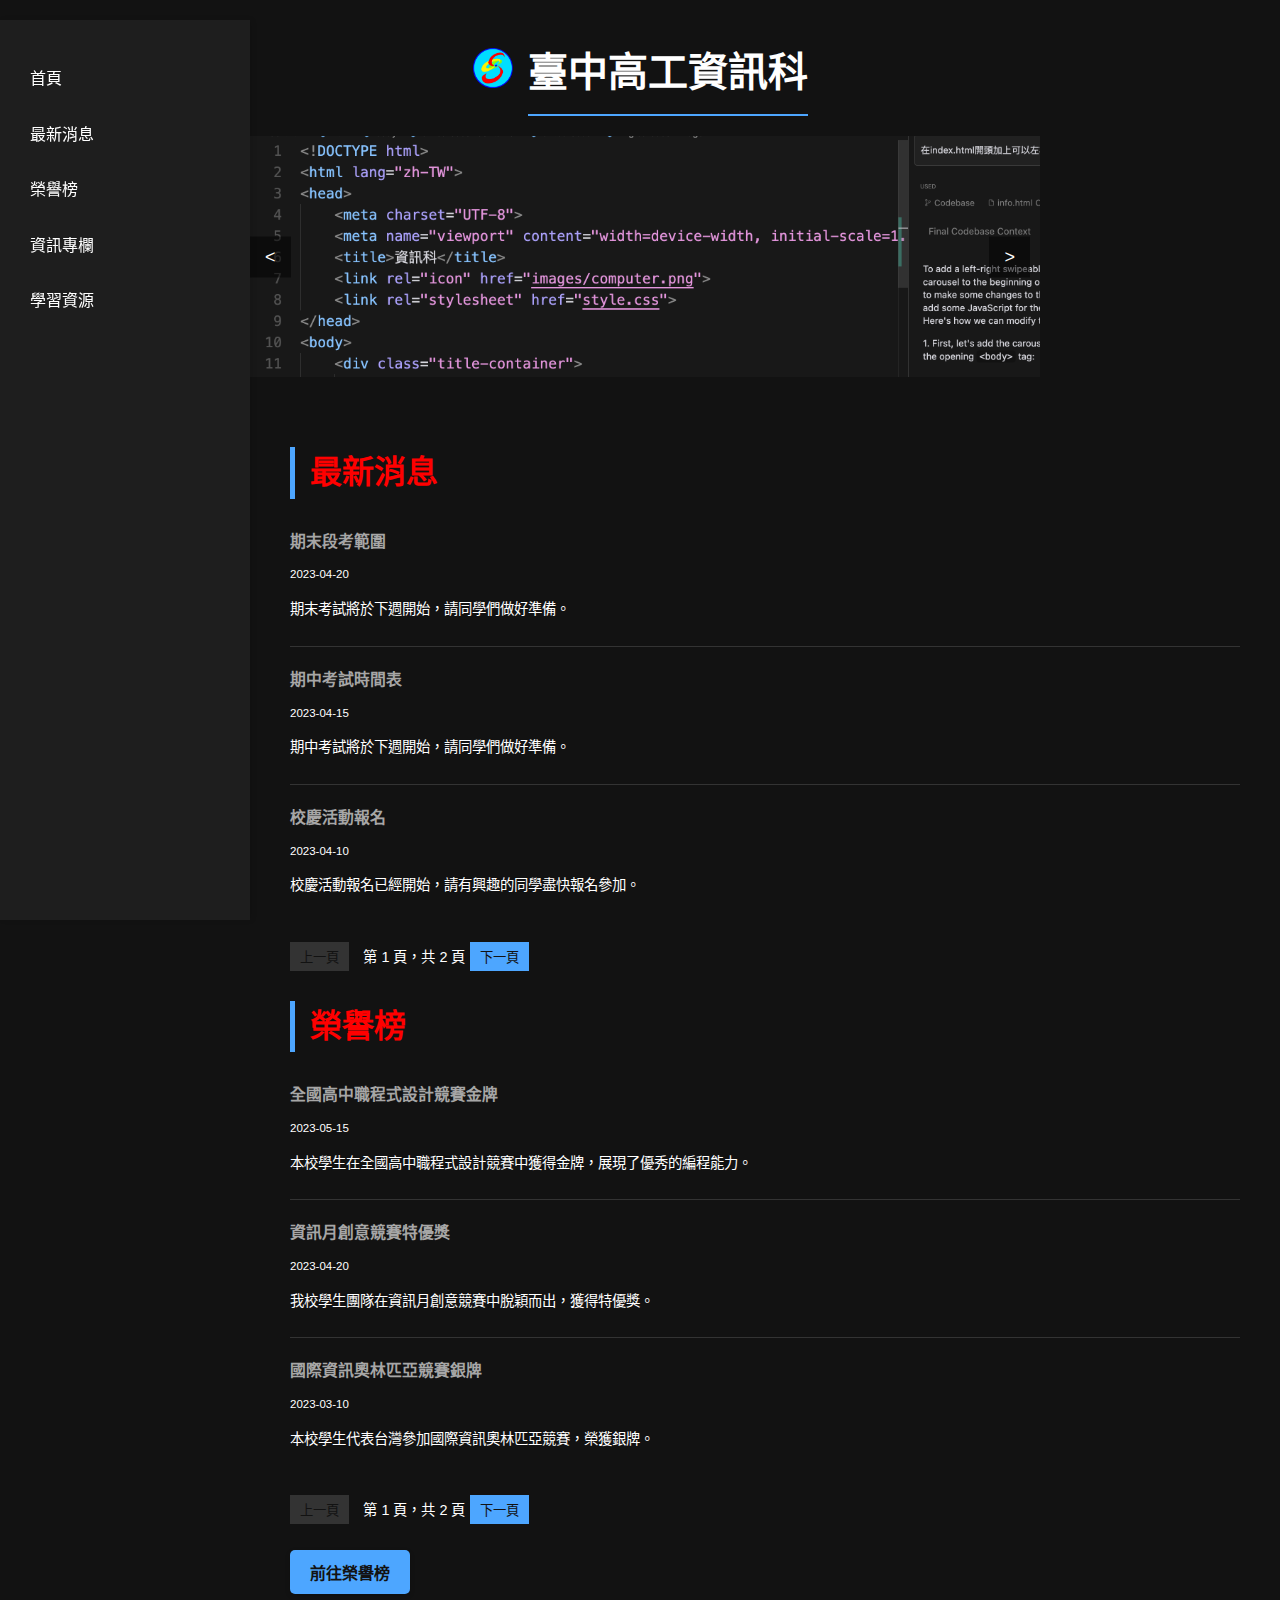
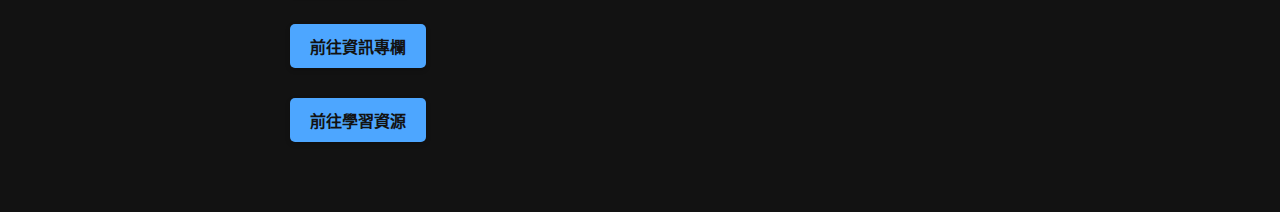
<file: index.html>
<!DOCTYPE html>
<html lang="zh-TW">
<head>
    <meta charset="UTF-8">
    <meta name="viewport" content="width=device-width, initial-scale=1.0">
    <title>資訊科</title>
    <link rel="icon" href="images/computer.png">
    <link rel="stylesheet" href="style.css">
</head>
<body>
    <div class="title-container">
        <img src="images/computer.png" alt="logo" class="title-icon">
        <h1>臺中高工資訊科</h1>
    </div>
    <div class="carousel-container">
        <div class="carousel">
            <img src="images/image.png" alt="Introduction 1" class="carousel-image">
            <img src="images/image.png" alt="Introduction 2" class="carousel-image">
            <img src="images/image.png" alt="Introduction 3" class="carousel-image">
        </div>
        <button class="carousel-button prev">&lt;</button>
        <button class="carousel-button next">&gt;</button>
    </div>
    <div class="content-wrapper">
        <button id="menu-toggle" class="menu-toggle">☰</button>
        <div class="sidebar-container">
            <div class="sidebar">
                <nav>
                    <ul>
                        <li><a href="#home">首頁</a></li>
                        <li><a href="#news">最新消息</a></li>
                        <li><a href="#awards">榮譽榜</a></li>
                        <li><a href="#info">資訊專欄</a></li>
                        <li><a href="#learning">學習資源</a></li>
                    </ul>
                </nav>
            </div>
        </div>
        <div class="main-content">
            <section id="home"></section>

            <section id="news">
                <h2 class="highlight-title">最新消息</h2>
                <div id="announcement-board"></div>
                <div id="pagination">
                    <button id="prev-page">上一頁</button>
                    <span id="page-info"></span>
                    <button id="next-page">下一頁</button>
                </div>
            </section>
            <section id="awards">
                <h2 class="highlight-title">榮譽榜</h2>
                <div id="awards-board"></div>
                <div id="awards-pagination">
                    <button id="awards-prev-page">上一頁</button>
                    <span id="awards-page-info"></span>
                    <button id="awards-next-page">下一頁</button>
                </div>
                <br>
                <button onclick="window.location.href='awards/awards.html'" class="nav-button">前往榮譽榜</button>
            </section>
            <section id="info">
                <button onclick="window.location.href='info/info.html'" class="nav-button">前往資訊專欄</button>
            </section>
            <section id="learning">
                <button onclick="window.location.href='learning/learning.html'" class="nav-button">前往學習資源</button>
            </section>
        </div>
    </div>
    <button id="back-to-top" title="回到頂部">↑</button>
    <script src="script.js"></script>
</body>
</html>
</file>
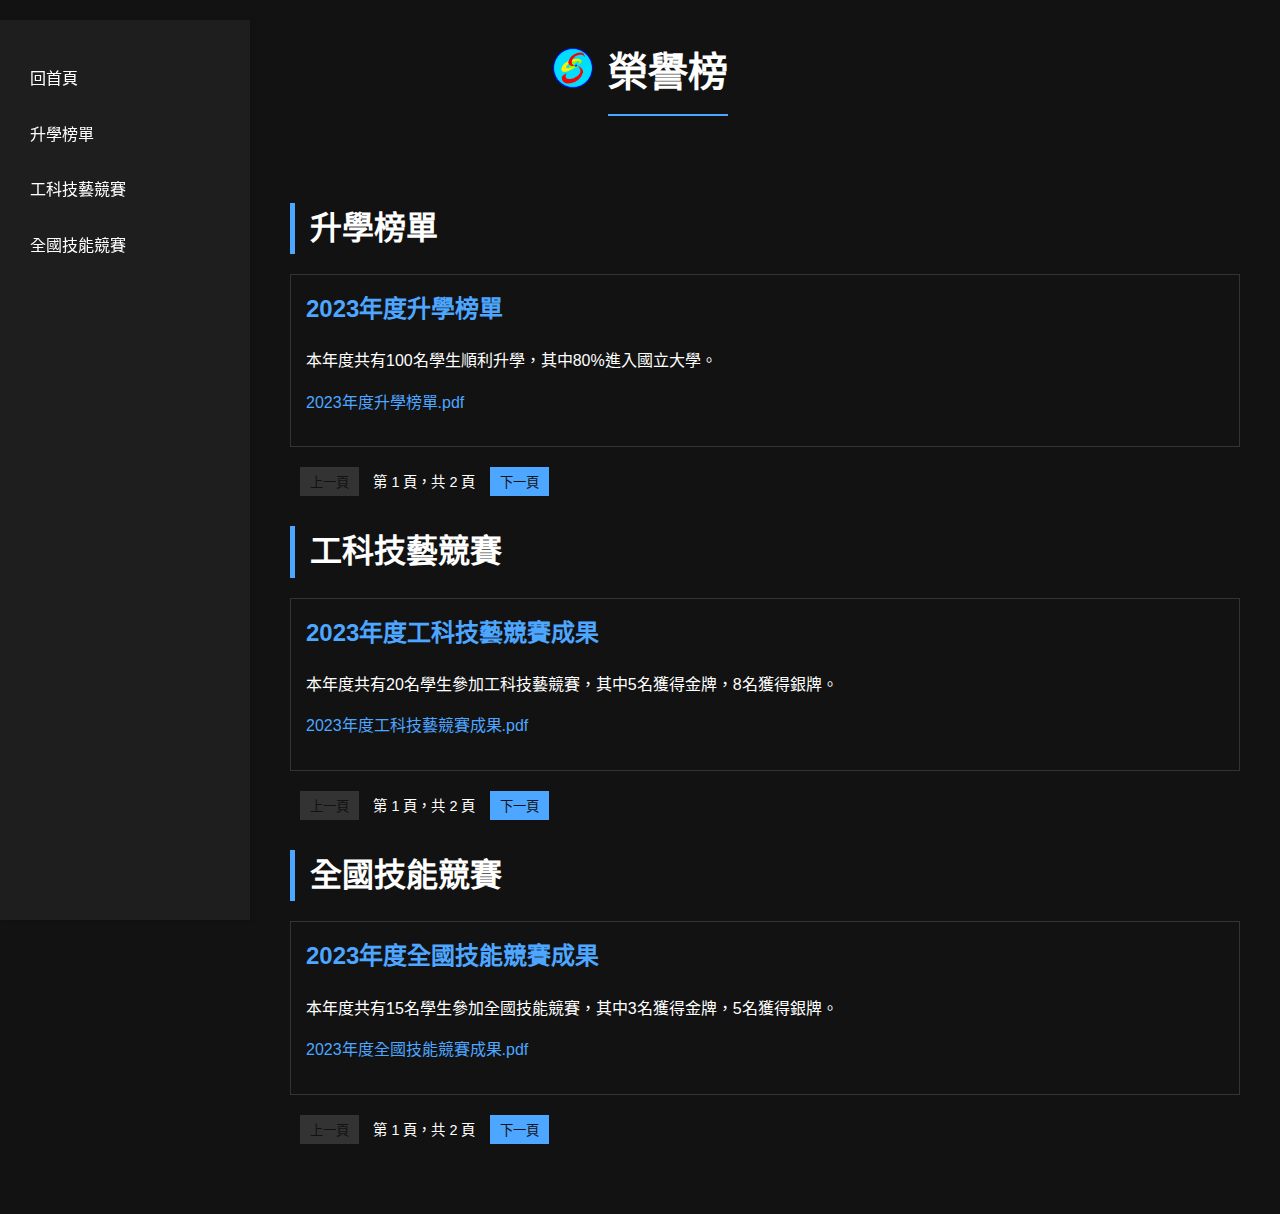
<file: awards/awards.html>
<!DOCTYPE html>
<html lang="zh-TW">
<head>
    <meta charset="UTF-8">
    <meta name="viewport" content="width=device-width, initial-scale=1.0">
    <title>資訊科</title>
    <link rel="icon" href="../images/computer.png">
    <link rel="stylesheet" href="../style.css">
</head>
<body>
    <div class="title-container">
        <img src="../images/computer.png" alt="logo" class="title-icon">
        <h1>榮譽榜</h1>
    </div>
    <div class="content-wrapper">
        <button id="menu-toggle" class="menu-toggle">☰</button>
        <div class="sidebar-container">
        <div class="sidebar">
            <nav>
                <ul>
                    <li><a href="../index.html">回首頁</a></li>
                    <li><a href="#graduation">升學榜單</a></li>
                    <li><a href="#technical">工科技藝競賽</a></li>
                    <li><a href="#skill">全國技能競賽</a></li>
                    </ul>
                </nav>
            </div>
        </div>
        <div class="main-content">
            <!-- <section id="home">
                <h2>歡迎來到榮譽榜</h2>
                <p>這裡是資訊科的榮譽榜</p>
            </section> -->

            <section id="graduation">
                <h2>升學榜單</h2>
                <div id="graduation-board"></div>
                <div id="graduation-pagination">
                    <button id="graduation-prev-page">上一頁</button>
                    <span id="graduation-page-info"></span>
                    <button id="graduation-next-page">下一頁</button>
                </div>
            </section>

            <section id="technical">
                <h2>工科技藝競賽</h2>
                <div id="technical-board"></div>
                <div id="technical-pagination">
                    <button id="technical-prev-page">上一頁</button>
                    <span id="technical-page-info"></span>
                    <button id="technical-next-page">下一頁</button>
                </div>
            </section>

            <section id="skill">
                <h2>全國技能競賽</h2>
                <div id="skill-board"></div>
                <div id="skill-pagination">
                    <button id="skill-prev-page">上一頁</button>
                    <span id="skill-page-info"></span>
                    <button id="skill-next-page">下一頁</button>
                </div>
            </section>

        </div>
    </div>

    <script src="scriptAwards.js"></script>
</body>
</html>
</file>
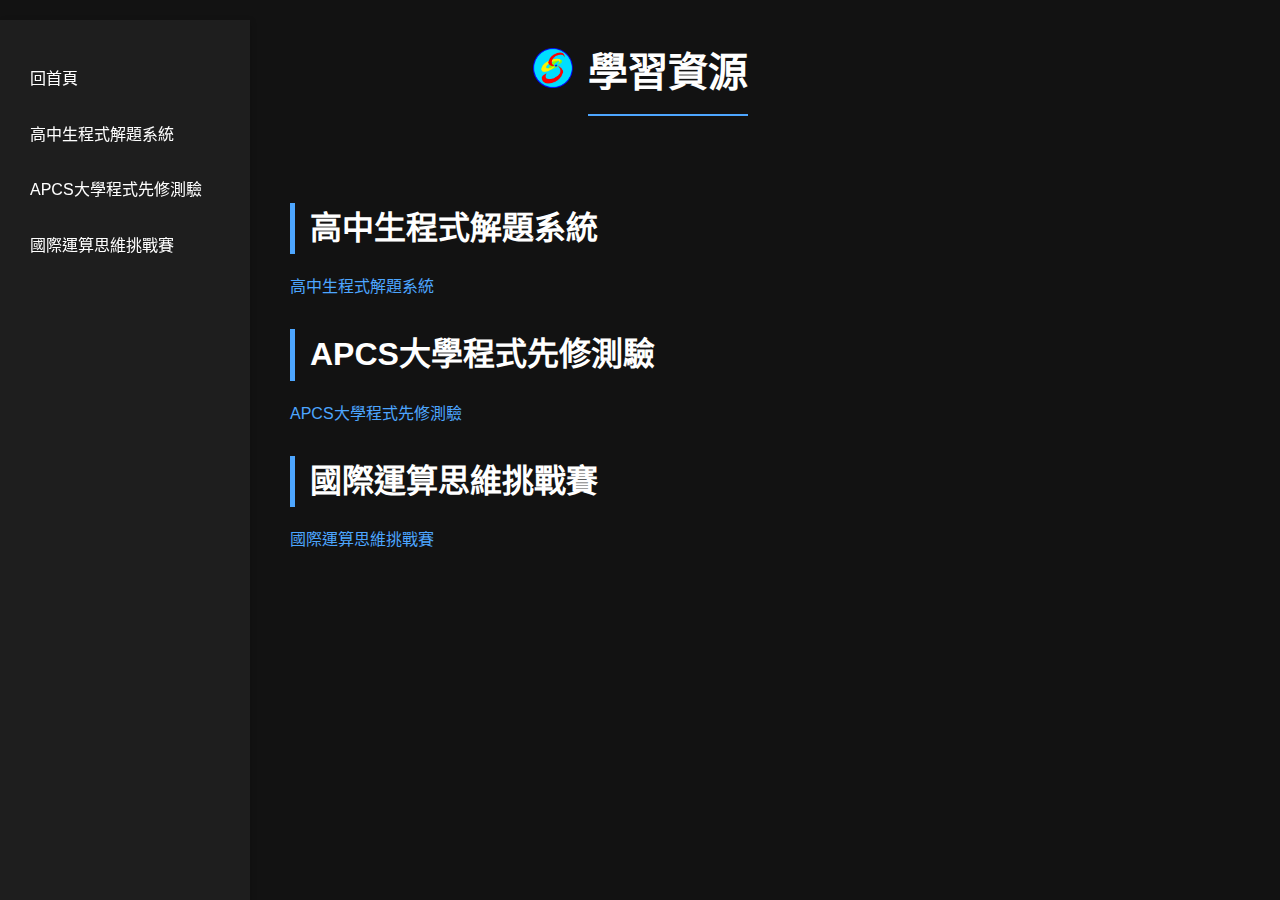
<file: learning/learning.html>
<!DOCTYPE html>
<html lang="zh-TW">
<head>
    <meta charset="UTF-8">
    <meta name="viewport" content="width=device-width, initial-scale=1.0">
    <title>資訊科</title>
    <link rel="icon" href="../images/computer.png">
    <link rel="stylesheet" href="../style.css">
</head>
<body>
    <div class="title-container">
        <img src="../images/computer.png" alt="logo" class="title-icon">
        <h1>學習資源</h1>
    </div>
    <div class="content-wrapper">
        <button id="menu-toggle" class="menu-toggle">☰</button>
        <div class="sidebar-container">
            <div class="sidebar">
                <nav>
                    <ul>
                        <li><a href="../index.html">回首頁</a></li>
                        <li><a href="#zerojudge">高中生程式解題系統</a></li>
                        <li><a href="#APCS">APCS大學程式先修測驗</a></li>
                        <li><a href="#ICPC">國際運算思維挑戰賽</a></li>
                    </ul>
                </nav>
            </div>
        </div>
        <div class="main-content">
            <section id="zerojudge">
                <h2>高中生程式解題系統</h2>
                <a href="https://zerojudge.tw/">高中生程式解題系統</a>
            </section>

            <section id="APCS">
                <h2>APCS大學程式先修測驗</h2>
                <a href="https://apcs.csie.ntnu.edu.tw/">APCS大學程式先修測驗</a>
            </section>

            <section id="ICPC">
                <h2>國際運算思維挑戰賽</h2>
                <a href="https://bebras.csie.ntnu.edu.tw/">國際運算思維挑戰賽</a>
            </section>
        </div>
    </div>

    <script src="scriptLearning.js"></script>
</body>
</html>
</file>
<file: style.css>
/* 定義全局變量 */
:root {
  --primary-color: #4da6ff;
  --secondary-color: #a6a6a6;
  --background-color: #121212;
  --text-color: #ffffff;
  --border-color: #333333;
  --hover-color: #66b3ff;
}

/* 基本頁面樣式 */
body {
  font-family: 'Segoe UI', Tahoma, Geneva, Verdana, sans-serif;
  line-height: 1.6;
  color: var(--text-color);
  margin: 0;
  padding: 0;
  display: flex;
  flex-direction: column;
  min-height: 100vh;
  background-color: var(--background-color);
  animation: fadeIn 1s ease-in;
}

@keyframes fadeIn {
  from { opacity: 0; }
  to { opacity: 1; }
}

/* 標題樣式 */
h1 {
  text-align: center;
  color: var(--text-color);
  padding: 20px 0;
  margin: 0;
  background-color: var(--background-color);
  font-size: 2.5em;
  border-bottom: 2px solid var(--primary-color);
  padding-bottom: 10px;
}

/* 標題樣式 */
h2 {
  color: var(--text-color);
  margin-bottom: 20px;
  font-size: 2em;
  border-left: 5px solid var(--primary-color);
  padding-left: 15px;
}

/* 標題樣式 */
h3 {
  color: var(--primary-color);
  margin-bottom: 20px;
  font-size: 1.5em;
}

/* 內容佈局 */
.content-wrapper {
    display: flex;
    padding: 20px;
    position: relative;
}

/* 側邊欄容器樣式 */
.sidebar-container {
    position: fixed;
    left: -250px;
    top: 20px;
    width: 250px;
    height: 100%;
    background-color: #1e1e1e;
    transition: left 0.3s ease-in-out;
    z-index: 1000;
    box-shadow: 2px 0 5px rgba(0, 0, 0, 0.1);
}

/* 側邊欄樣式 */
.sidebar {
    padding: 20px;
    height: 100%;
    overflow-y: auto;
}

/* 菜單按鈕樣式 */
.menu-toggle {
    position: fixed;
    top: 10px;
    left: 10px;
    z-index: 1001;
    background-color: var(--primary-color);
    color: var(--background-color);
    border: none;
    padding: 10px;
    font-size: 20px;
    cursor: pointer;
}

/* 響應式設計 */
@media (min-width: 769px) {
    .content-wrapper {
        padding-left: 250px;
    }

    .sidebar-container {
        left: 0;
    }

    .menu-toggle {
        display: none;
    }
}

@media (max-width: 768px) {
    .sidebar-container {
        left: -250px;
    }

    .sidebar-container.active {
        left: 0;
    }

    .menu-toggle {
        display: block;
    }
}

/* 側邊欄列表樣式 */
.sidebar ul {
    list-style-type: none;
    padding: 0;
}

/* 側邊欄列表項樣式 */
.sidebar li {
    margin-bottom: 10px;
}

/* 側邊欄連結樣式 */
.sidebar a {
    text-decoration: none;
    color: var(--text-color);
    padding: 10px;
    display: block;
    transition: background-color 0.3s;
}

/* 側邊欄連結hover樣式 */
.sidebar a:hover {
    background-color: #f0f0f0;
    transform: translateX(5px);
    transition: all 0.3s ease;
}

/* 側邊欄活躍連結樣式 */
.sidebar a.active {
    font-weight: bold;
    color: var(--background-color);
    background-color: var(--primary-color);
}

/* 主要內容區域 */
.main-content {
  flex: 1;
  padding: 20px;
  margin-left: 20px;
}

/* 區塊間距 */
section {
  margin-bottom: 30px;
}

/* 連結樣式 */
a {
  color: var(--primary-color);
  text-decoration: none;
}

/* 高亮標題樣式 */
.highlight-title {
  color: red;
  font-weight: bold;
}

/* 標題容器樣式 */
.title-container {
  display: flex;
  align-items: center;
  justify-content: center;
  padding: 20px 0;
  background-color: var(--background-color);
}

/* 標題圖示樣式 */
.title-icon {
  width: 40px;
  height: 40px;
  margin-right: 15px;
}

/* 公告板樣式 */
#announcement-board {
  margin-top: 20px;
}

/* 公告樣式 */
.announcement {
  border-bottom: 1px solid var(--border-color);
  padding: 10px 0;
  margin-bottom: 10px;
  font-size: 0.9em;
}

/* 最後一條公告不顯示底線 */
.announcement:last-child {
  border-bottom: none;
}

/* 公告標題樣式 */
.announcement h3 {
  margin-top: 0;
  margin-bottom: 5px;
  color: var(--secondary-color);
  font-size: 1.1em;
}

/* 公告日期樣式 */
.announcement .date {
  font-size: 0.8em;
  color: var(--text-color);
  margin-bottom: 5px;
}

/* 附件樣式 */
.attachment {
  margin-top: 10px;
  font-size: 0.9em;
}

/* 附件連結樣式 */
.attachment a {
  color: var(--primary-color);
  text-decoration: none;
}

/* 附件連結hover樣式 */
.attachment a:hover {
  text-decoration: underline;
}

/* 分頁控制樣式 */
#pagination {
  margin-top: 20px;
  text-align: left;
}

/* 分頁按鈕樣式 */
#pagination button {
  margin-right: 10px;
  padding: 5px 10px;
  background-color: var(--primary-color);
  color: var(--background-color);
  border: none;
  cursor: pointer;
}

/* 無效分頁按鈕樣式 */
#pagination button:disabled {
  background-color: var(--border-color);
  cursor: not-allowed;
}

/* 分頁資訊樣式 */
#page-info {
  font-size: 0.9em;
  color: var(--text-color);
}

/* 獎項板塊樣式 */
#awards-board {
  margin-top: 20px;
}

/* 獎項樣式 */
.award {
  border-bottom: 1px solid var(--border-color);
  padding: 10px 0;
  margin-bottom: 10px;
  font-size: 0.9em;
}

/* 最後一條獎項不顯示底線 */
.award:last-child {
  border-bottom: none;
}

/* 獎項標題樣式 */
.award h3 {
  margin-top: 0;
  margin-bottom: 5px;
  color: var(--secondary-color);
  font-size: 1.1em;
}

/* 獎項日期樣式 */
.award .date {
  font-size: 0.8em;
  color: var(--text-color);
  margin-bottom: 5px;
}

/* 獎項分頁控制樣式 */
#awards-pagination {
  margin-top: 20px;
  text-align: left;
}

/* 獎項頁按鈕樣式 */
#awards-pagination button {
  margin-right: 10px;
  padding: 5px 10px;
  background-color: var(--primary-color);
  color: var(--background-color);
  border: none;
  cursor: pointer;
}

/* 獎項無效分頁按鈕樣式 */
#awards-pagination button:disabled {
  background-color: var(--border-color);
  cursor: not-allowed;
}

/* 獎項分頁資訊樣式 */
#awards-page-info {
  font-size: 0.9em;
  color: var(--text-color);
}

/* 導航按鈕樣式 */
.nav-button {
  display: inline-block;
  padding: 10px 20px;
  background-color: var(--primary-color);
  color: var(--background-color);
  border: none;
  border-radius: 5px;
  cursor: pointer;
  font-size: 16px;
  font-weight: bold;
  text-transform: uppercase;
  transition: all 0.3s ease;
  box-shadow: 0 2px 5px rgba(0, 0, 0, 0.2);
}

/* 專業按鈕hover樣式 */
.nav-button:hover {
  background-color: var(--hover-color);
  transform: translateY(-2px);
  box-shadow: 0 4px 8px rgba(0, 0, 0, 0.2);
}

/* 專按鈕active樣式 */
.nav-button:active {
  transform: translateY(1px);
  box-shadow: 0 1px 3px rgba(0, 0, 0, 0.2);
}

/* 畢業記錄樣式 */
.graduation-record {
  border: 1px solid var(--border-color);
  padding: 15px;
  margin-bottom: 20px;
  background-color: var(--background-color);
}

/* 畢業記錄標題樣式 */
.graduation-record h3 {
  color: var(--primary-color);
  margin-top: 0;
}

/* 畢業記錄表樣式 */
.graduation-record ul {
  list-style-type: none;
  padding-left: 0;
}

/* 畢業記錄列表項樣式 */
.graduation-record li {
  margin-bottom: 5px;
}

/* 畢業記錄分頁控制樣式 */
#graduation-pagination {
  margin-top: 20px;
  text-align: left;
}

/* 畢業記錄分頁按鈕樣式 */
#graduation-pagination button {
  margin: 0 10px;
  padding: 5px 10px;
  background-color: var(--primary-color);
  color: var(--background-color);
  border: none;
  cursor: pointer;
}

/* 畢業記錄無效分頁按鈕樣式 */
#graduation-pagination button:disabled {
  background-color: var(--border-color);
  cursor: not-allowed;
}

/* 畢業記錄分頁資訊樣式 */
#graduation-page-info {
  font-size: 0.9em;
  color: var(--text-color);
}

/* 畢業記錄文件樣式 */
.graduation-record .document {
  margin-top: 10px;
}

/* 畢業記錄文件連結樣式 */
.graduation-record .document a {
  color: var(--primary-color);
  text-decoration: none;
}

/* 畢業記錄文件連結hover樣式 */
.graduation-record .document a:hover {
  text-decoration: underline;
}

/* 技術記錄樣式 */
.technical-record {
  border: 1px solid var(--border-color);
  padding: 15px;
  margin-bottom: 20px;
  background-color: var(--background-color);
}

/* 技術記錄標題樣式 */
.technical-record h3 {
  color: var(--primary-color);
  margin-top: 0;
}

/* 技術記錄文件樣式 */
.technical-record .document {
  margin-top: 10px;
}

/* 技術記錄文件連結樣式 */
.technical-record .document a {
  color: var(--primary-color);
  text-decoration: none;
}

/* 技術記錄文件連結hover樣式 */
.technical-record .document a:hover {
  text-decoration: underline;
}

/* 技術記錄分頁控制樣式 */
#technical-pagination {
  margin-top: 20px;
  text-align: left;
}

/* 技術記錄分頁按鈕樣式 */
#technical-pagination button {
  margin: 0 10px;
  padding: 5px 10px;
  background-color: var(--primary-color);
  color: var(--background-color);
  border: none;
  cursor: pointer;
}

/* 技術記錄無效分頁按鈕樣式 */
#technical-pagination button:disabled {
  background-color: var(--border-color);
  cursor: not-allowed;
}

/* 技術記錄分頁資訊樣式 */
#technical-page-info {
  font-size: 0.9em;
  color: var(--text-color);
}

/* 技能記錄樣式 */
.skill-record {
  border: 1px solid var(--border-color);
  padding: 15px;
  margin-bottom: 20px;
  background-color: var(--background-color);
}

/* 技能記錄標題樣式 */
.skill-record h3 {
  color: var(--primary-color);
  margin-top: 0;
}

/* 技能記錄文件樣 */
.skill-record .document {
  margin-top: 10px;
}

/* 技能記錄文件連結樣式 */
.skill-record .document a {
  color: var(--primary-color);
  text-decoration: none;
}

/* 技能記錄文件連結hover樣式 */
.skill-record .document a:hover {
  text-decoration: underline;
}

/* 技能記錄分頁控制樣式 */
#skill-pagination {
  margin-top: 20px;
  text-align: left;
}

/* 技能記錄分頁按鈕樣式 */
#skill-pagination button {
  margin: 0 10px;
  padding: 5px 10px;
  background-color: var(--primary-color);
  color: var(--background-color);
  border: none;
  cursor: pointer;
}

/* 技能記錄無效分頁按鈕樣式 */
#skill-pagination button:disabled {
  background-color: var(--border-color);
  cursor: not-allowed;
}

/* 技能錄分頁資訊樣式 */
#skill-page-info {
  font-size: 0.9em;
  color: var(--text-color);
}

/* 課程表格樣式 */
#course table {
  border-collapse: collapse;
  width: 100%;
  font-size: 14px;
}

/* 課程表格表頭樣式 */
#course th, #course td {
  border: 1px solid var(--border-color);
  padding: 5px;
  text-align: center;
}

/* 課程表格表頭背景樣式 */
#course thead {
  background-color: var(--background-color);
}

/* 課程表格奇數行背景樣式 */
#course tbody tr:nth-child(7n+1),
#course tbody tr:nth-child(7n+2),
#course tbody tr:nth-child(7n+3),
#course tbody tr:nth-child(7n+4),
#course tbody tr:nth-child(7n+5),
#course tbody tr:nth-child(7n+6),
#course tbody tr:nth-child(7n+7) {
  background-color: var(--background-color);
}

/* 課程表格偶數行背景樣式 */
#course tbody tr:nth-child(7n+8),
#course tbody tr:nth-child(7n+9),
#course tbody tr:nth-child(7n+10),
#course tbody tr:nth-child(7n+11),
#course tbody tr:nth-child(7n+12),
#course tbody tr:nth-child(7n+13),
#course tbody tr:nth-child(7n+14) {
  background-color: var(--background-color);
}

/* 課程表格標題樣式 */
#course caption {
  font-weight: bold;
  margin-bottom: 10px;
}

/* 通用表格樣式 */
table {
    width: 100%;
    border-collapse: collapse;
    margin-bottom: 20px;
}

/* 通用表格表頭樣式 */
th, td {
    border: 1px solid #ddd;
    padding: 12px;
    text-align: left;
}

/* 通用表格表頭背景樣式 */
th {
    background-color: #f8f9fa;
    font-weight: bold;
    color: #333;
}

/* 通用表格偶數行背景樣式 */
tr:nth-child(even) {
    background-color: #f8f9fa;
}

/* 響應式設計 */
@media (max-width: 768px) {
    .content-wrapper {
        flex-direction: column;
        padding: 10px;
    }

    .sidebar {
        margin-right: 0;
        margin-bottom: 20px;
    }

    .teacher {
        flex: 0 0 100%;
    }
}

.carousel-container {
    position: relative;
    width: 100%;
    max-width: 800px;
    margin: 0 auto;
    overflow: hidden;
}

.carousel {
    display: flex;
    transition: transform 0.5s ease-in-out;
}

.carousel-image {
    width: 100%;
    flex-shrink: 0;
}

.carousel-button {
    position: absolute;
    top: 50%;
    transform: translateY(-50%);
    background-color: rgba(0, 0, 0, 0.5);
    color: white;
    border: none;
    padding: 10px 15px;
    cursor: pointer;
    font-size: 18px;
}

.carousel-button.prev {
    left: 10px;
}

.carousel-button.next {
    right: 10px;
}

#back-to-top {
  display: none;
  position: fixed;
  bottom: 20px;
  right: 30px;
  z-index: 99;
  border: none;
  outline: none;
  background-color: #007bff;
  color: white;
  cursor: pointer;
  padding: 15px;
  border-radius: 50%;
  font-size: 18px;
  animation: fadeIn 1s ease-in;
}

#back-to-top:hover {
  background-color: #0056b3;
}
</file>
